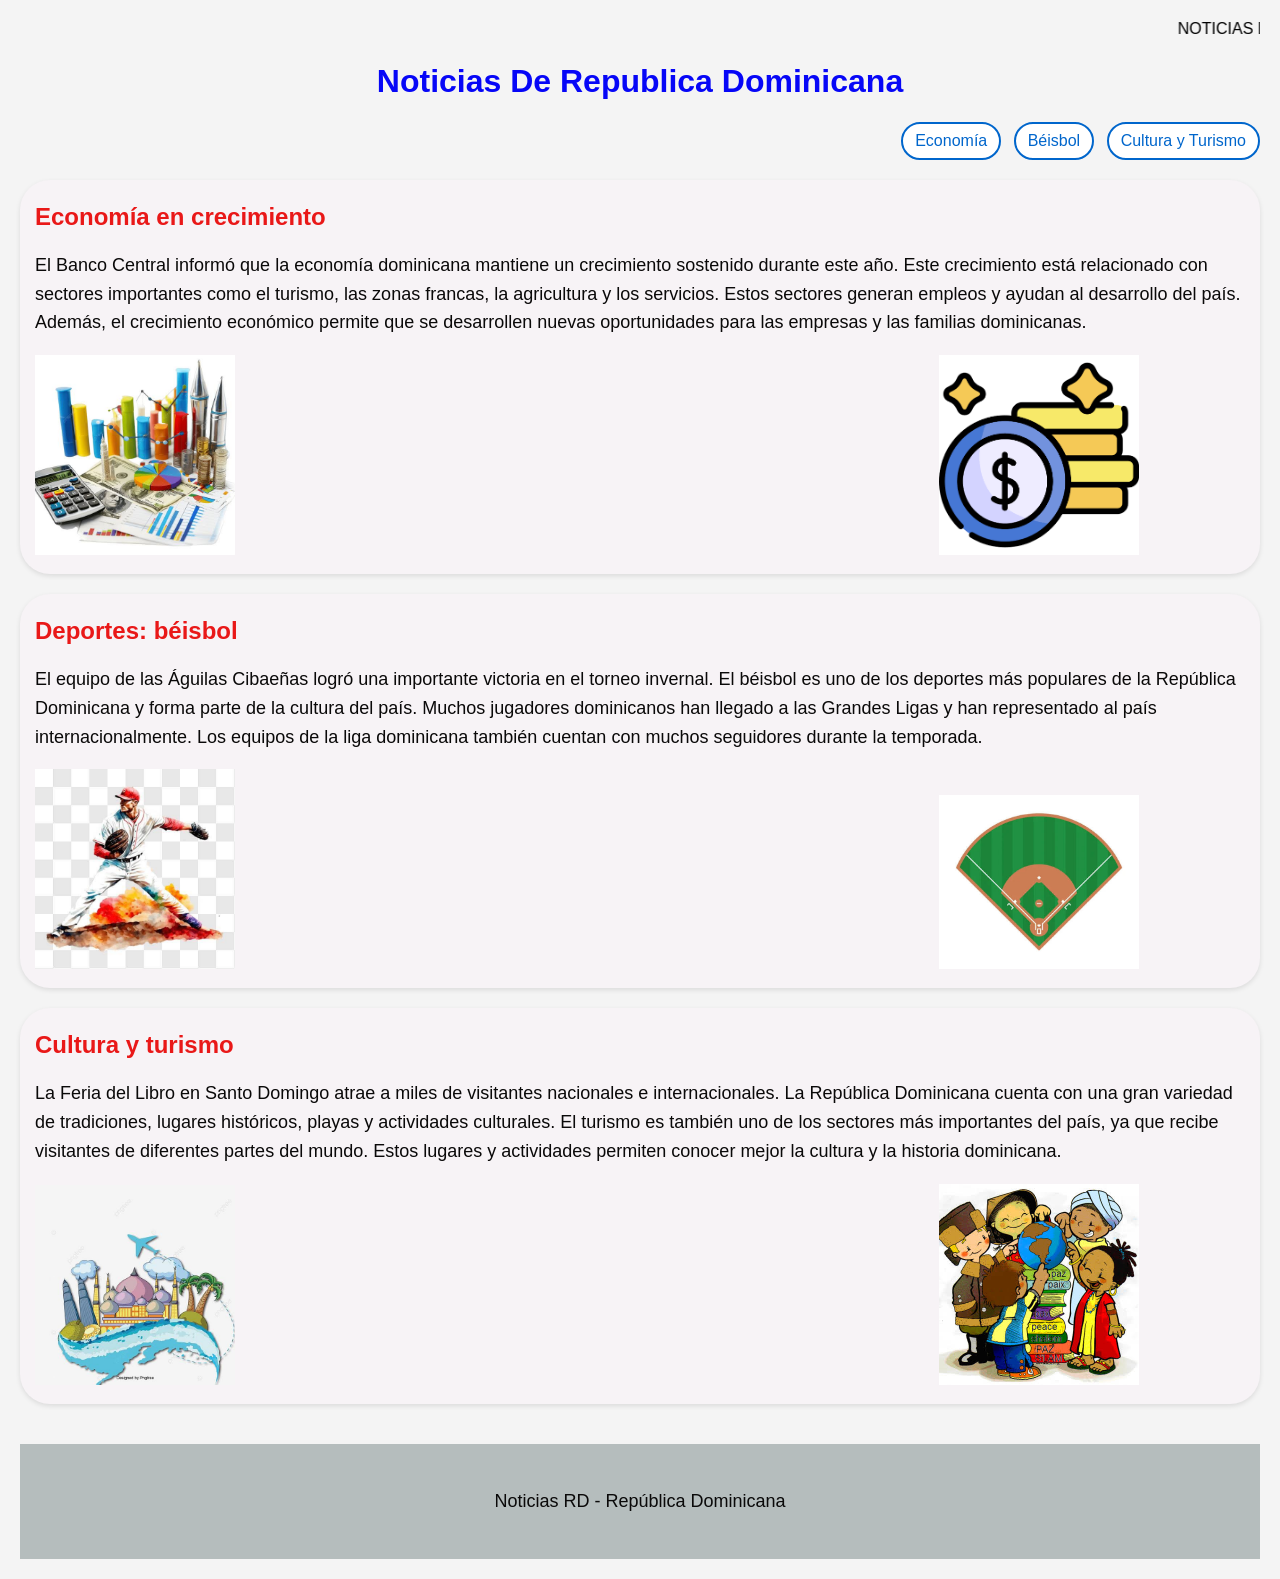
<file: index.html>
<!DOCTYPE html>
<html lang="es">

<head>
    <meta charset="UTF-8">
    <title>Noticias RD</title>
    <link rel="stylesheet" href="css/styles.css">
</head>


<marquee>NOTICIAS DE ULTIMAS HORAS</marquee>

<body>

  <h1>Noticias De Republica Dominicana</h1>
    
    <!-- Menú de navegación -->

    <nav>
        <a href="economia.html" target="_blank">Economía</a>
        <a href="deportes.html" target="_blank">Béisbol</a>
        <a href="cultura.html" target="_blank">Cultura y Turismo</a>
    </nav>


    <!-- Noticias de economías -->
    <div class="noticia">

        <h2>Economía en crecimiento</h2>

        <p>
            El Banco Central informó que la economía dominicana mantiene un
    crecimiento sostenido durante este año. Este crecimiento está
    relacionado con sectores importantes como el turismo, las zonas
    francas, la agricultura y los servicios. Estos sectores generan
    empleos y ayudan al desarrollo del país. Además, el crecimiento
    económico permite que se desarrollen nuevas oportunidades para
    las empresas y las familias dominicanas.
            
        </p>

        <img src="Imagenes/economia.jfif"
             width="200"
             alt="Imagen relacionada con la economía dominicana">

        <img src="Imagenes/ECONOMIA.png"
             width="200"
             alt="Segunda imagen relacionada con la economía dominicana">

    </div>


    <!-- Noticia de deportes -->
    <div class="noticia">

        <h2>Deportes: béisbol</h2>

        <p>
             El equipo de las Águilas Cibaeñas logró una importante victoria
    en el torneo invernal. El béisbol es uno de los deportes más
    populares de la República Dominicana y forma parte de la cultura
    del país. Muchos jugadores dominicanos han llegado a las Grandes
    Ligas y han representado al país internacionalmente. Los equipos
    de la liga dominicana también cuentan con muchos seguidores
    durante la temporada.
           
        </p>

        <img src="Imagenes/beisbol.jfif"
             width="200"
             alt="Imagen relacionada con el béisbol dominicano">

        <img src="Imagenes/beisBOLLL.jfif"
             width="200"
             alt="Segunda imagen relacionada con el béisbol dominicano">

       

    </div>


    <!-- Noticia de cultura -->
    <div class="noticia">

        <h2>Cultura y turismo</h2>

        <p>
            La Feria del Libro en Santo Domingo atrae a miles de visitantes
    nacionales e internacionales. La República Dominicana cuenta con
    una gran variedad de tradiciones, lugares históricos, playas y
    actividades culturales. El turismo es también uno de los sectores
    más importantes del país, ya que recibe visitantes de diferentes
    partes del mundo. Estos lugares y actividades permiten conocer
    mejor la cultura y la historia dominicana.
            
        </p>

        <img src="Imagenes/cultura.jfif"
             width="200"
             alt="Imagen relacionada con la cultura dominicana">

        <img src="Imagenes/cultura(1).jfif"
             width="200"
             alt="Segunda imagen relacionada con la cultura dominicana">

    

    </div>


<footer>
    <p>Noticias RD - República Dominicana</p>
</footer>


</body>

</html>
</file>
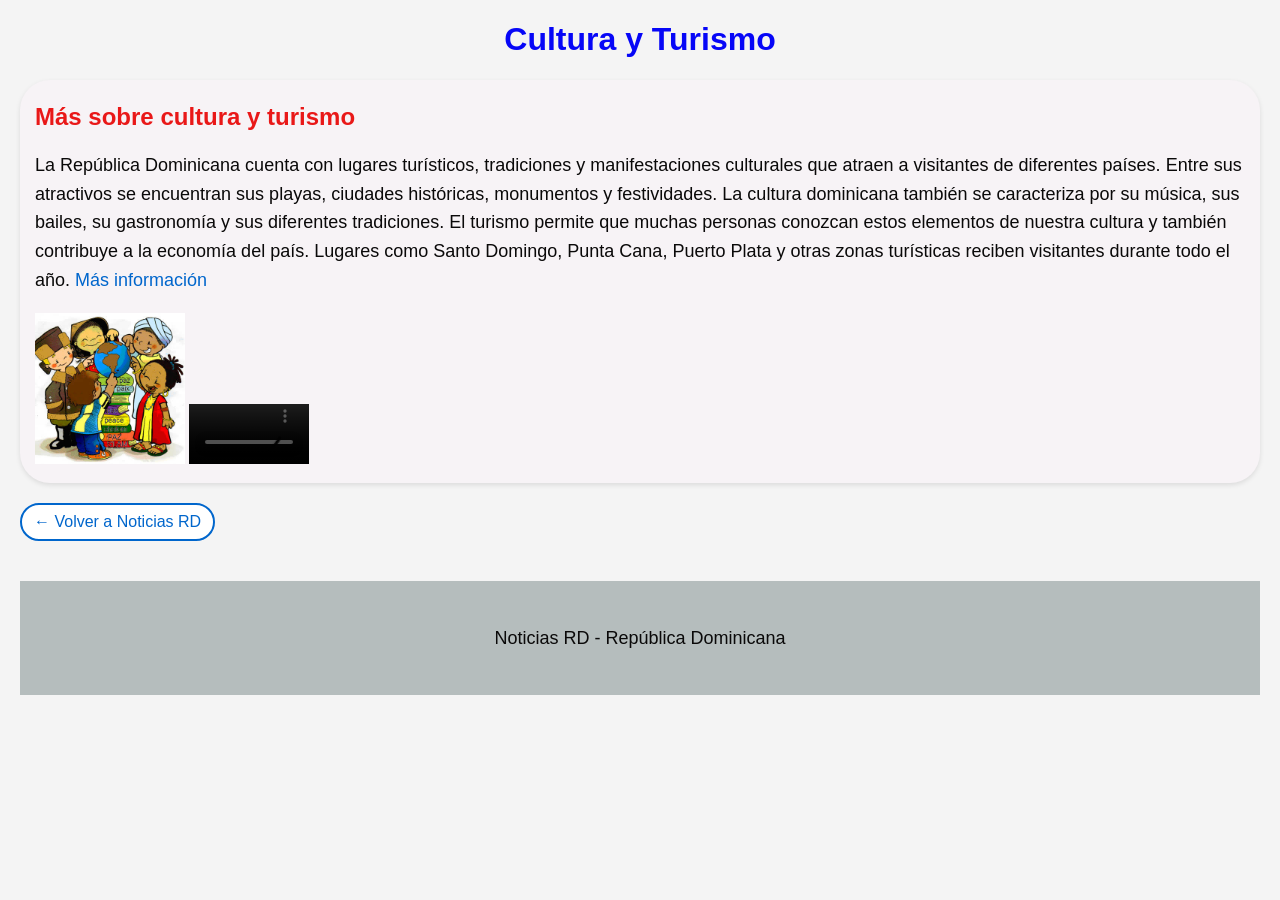
<file: Cultura.html>
<!DOCTYPE html>
<html lang="es">
<head>
    <meta charset="UTF-8">
    <title>Cultura y Turismo - Noticias RD</title>
    <link rel="stylesheet" href="css/styles.css">
</head>

<body>

    <h1>Cultura y Turismo</h1>

    <div class="noticia">
        <h2>Más sobre cultura y turismo</h2>

        <p>
            La República Dominicana cuenta con lugares turísticos, tradiciones
    y manifestaciones culturales que atraen a visitantes de diferentes
    países. Entre sus atractivos se encuentran sus playas, ciudades
    históricas, monumentos y festividades.

    La cultura dominicana también se caracteriza por su música, sus
    bailes, su gastronomía y sus diferentes tradiciones. El turismo
    permite que muchas personas conozcan estos elementos de nuestra
    cultura y también contribuye a la economía del país.

    Lugares como Santo Domingo, Punta Cana, Puerto Plata y otras zonas
    turísticas reciben visitantes durante todo el año.
      <a href="https://www.micultura.gob.do" target="_blank">
                Más información
            </a> 
</p>

        <img src="Imagenes/cultura(1).jfif"
             width="150"
             alt="Imagen sobre la cultura y el turismo dominicano">
   
   <video src="Imagenes/videoplayback.mp4"
               width="120"
               controls>
        </video>
   
            </div>

    <a class="volver" href="index.html">← Volver a Noticias RD</a>

</body>
<footer>
    <p>Noticias RD - República Dominicana</p>
</footer>
</html>
</file>
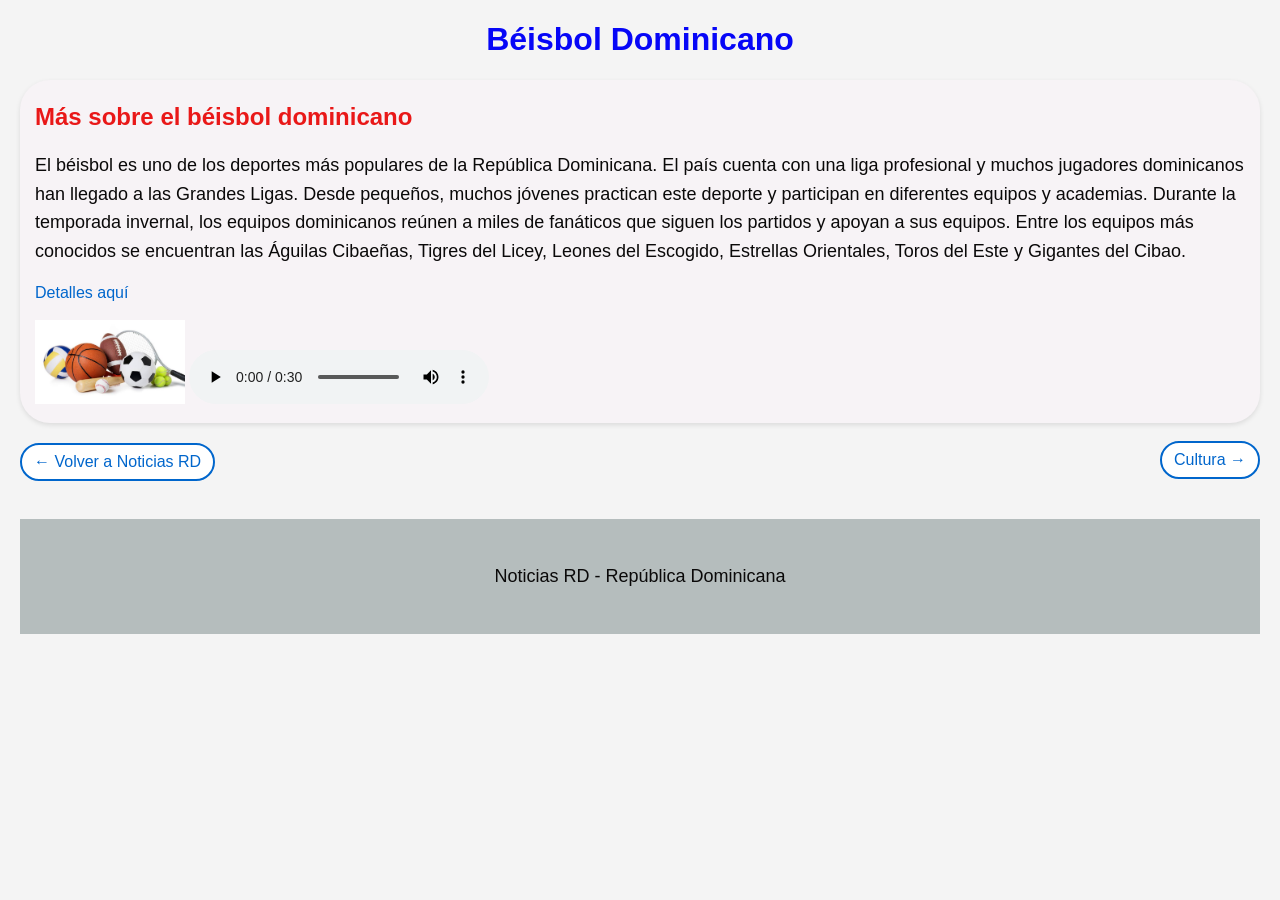
<file: Deportes.html>
<!DOCTYPE html>
<html lang="es">
<head>
    <meta charset="UTF-8">
    <title>Béisbol - Noticias RD</title>
    <link rel="stylesheet" href="css/styles.css">
</head>

<body>

    <h1>Béisbol Dominicano</h1>

    <div class="noticia">
        <h2>Más sobre el béisbol dominicano</h2>

        <p>
           El béisbol es uno de los deportes más populares de la República
    Dominicana. El país cuenta con una liga profesional y muchos
    jugadores dominicanos han llegado a las Grandes Ligas. Desde
    pequeños, muchos jóvenes practican este deporte y participan en
    diferentes equipos y academias.

    Durante la temporada invernal, los equipos dominicanos reúnen a
    miles de fanáticos que siguen los partidos y apoyan a sus equipos.
    Entre los equipos más conocidos se encuentran las Águilas
    Cibaeñas, Tigres del Licey, Leones del Escogido, Estrellas
    Orientales, Toros del Este y Gigantes del Cibao.
</p>
 <a href="https://www.lidom.com" target="_blank">
                Detalles aquí
            </a>
        </p>

        <img src="Imagenes/BEISBOL (2).jfif"
             width="150"
             alt="Imagen sobre el béisbol dominicano">
    
 <audio src="Imagenes/alex-morgan-audio-library-591312.mp3"
               controls>
        </audio>

            </div>

    <a class="volver" href="index.html">← Volver a Noticias RD</a>

    <a class="siguiente" href="cultura.html">Cultura →</a>

</body>





<footer>
    <p>Noticias RD - República Dominicana</p>
</footer>
</html>
</file>
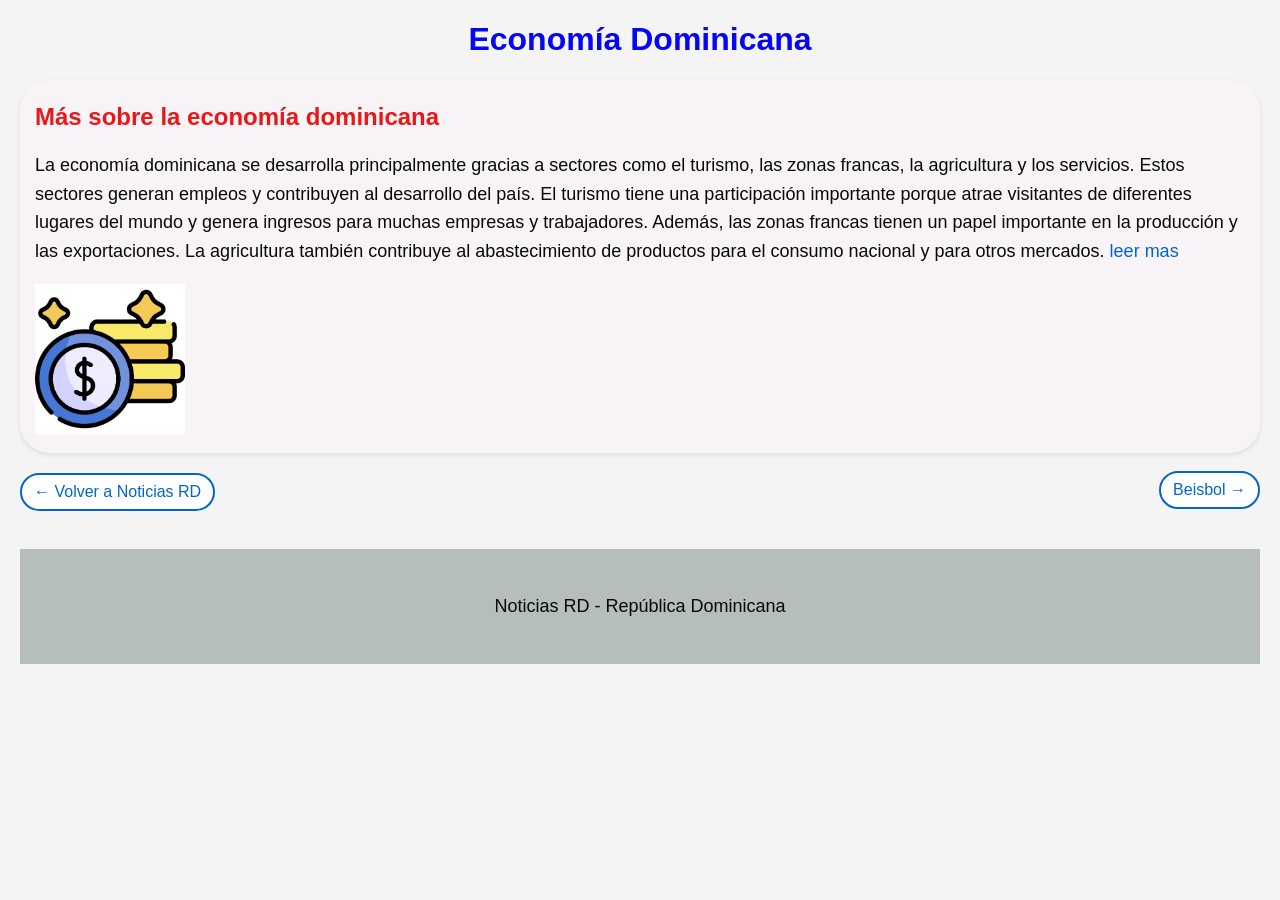
<file: Economia.html>
<!DOCTYPE html>
<html lang="es">
<head>
    <meta charset="UTF-8">
    <title>Economía - Noticias RD</title>
    <link rel="stylesheet" href="css/styles.css">
</head>

<body>

    <h1>Economía Dominicana</h1>

    <div class="noticia">
        <h2>Más sobre la economía dominicana</h2>

        <p>
             La economía dominicana se desarrolla principalmente gracias a
    sectores como el turismo, las zonas francas, la agricultura y los
    servicios. Estos sectores generan empleos y contribuyen al
    desarrollo del país. El turismo tiene una participación importante
    porque atrae visitantes de diferentes lugares del mundo y genera
    ingresos para muchas empresas y trabajadores.

    Además, las zonas francas tienen un papel importante en la
    producción y las exportaciones. La agricultura también contribuye
    al abastecimiento de productos para el consumo nacional y para
    otros mercados.
    <a href="https://www.bancentral.gov.do" target="_blank">
                leer mas
        </p>

        <img src="Imagenes/ECONOMIA.png"
             width="150"
             alt="Imagen sobre la economía dominicana">
    </div>

    <a class="volver" href="index.html">← Volver a Noticias RD</a>

</body>

<a class="siguiente" href="deportes.html">Beisbol →</a>

<footer>
    <p>Noticias RD - República Dominicana</p>
</footer>

</html>
</file>
<file: css/styles.css>
/* Estilos generales */

body {
    font-family: Arial, Helvetica, sans-serif, sans-serif;
    margin: 20px;
    background-color: #f4f4f4;
}

/* Estilo para el título principal */

h1 {
    color: #0606f7;
    text-align: center;
}

/* Menú de navegación */

nav {
    text-align: right;
    margin-bottom: 20px;
}

nav a {
    display: inline-block;
    border: 2px solid #0066cc;
    border-radius: 20px;
    padding: 8px 12px;
    margin-left: 8px;
    color: #0066cc;
    background-color: white;
    text-decoration: none;
}

nav a:hover {
    background-color: #0066cc;
    color: white;
}

/* Estilo para subtítulos */

h2 {
    color: #e91818;
    margin-top: 8px;
}

/* Estilo para párrafos */

p {
    line-height: 1.6;
    color: #0a0909;
    font-size: 18px;
}

/* Caja de noticia */

.noticia {
    background-color: #f7f3f6;
    padding: 15px;
    margin-bottom: 20px;
    border-radius: 30px;
    box-shadow: 0 2px 5px rgba(11, 11, 11, 0.1);
}

/* Segunda imagen de cada noticia */

.noticia img:nth-of-type(2) {
    margin-left: 700px;
}

/* Estilo para los enlaces */

a {
    color: #0066cc;
    text-decoration: none;
}

a:hover {
    text-decoration: underline;
}

/* Botón para volver */

.volver {
    display: inline-block;
    border: 2px solid #0066cc;
    border-radius: 20px;
    padding: 8px 12px;
    background-color: white;
    color: #0066cc;
    text-decoration: none;
}

.volver:hover {
    background-color: #0066cc;
    color: white;
}

/* Pie de página */

footer {
    background-color: rgb(181, 189, 189);
    color: #f4f4f4;
    text-align: center;
    padding: 25px;
    margin-top: 40px;
}


/* Botón Siguiente */

/* Botón Siguiente */
/* Botón Siguiente */

.siguiente {
    display: block;
    width: fit-content;
    margin-left: auto;
    margin-top: -40px;
    border: 2px solid #0066cc;
    border-radius: 100px;
    padding: 8px 12px;
    background-color: white;
    color: #0066cc;
    text-decoration: none;
}

.siguiente:hover {
    background-color: #0066cc;
    color: white;
}
</file>
